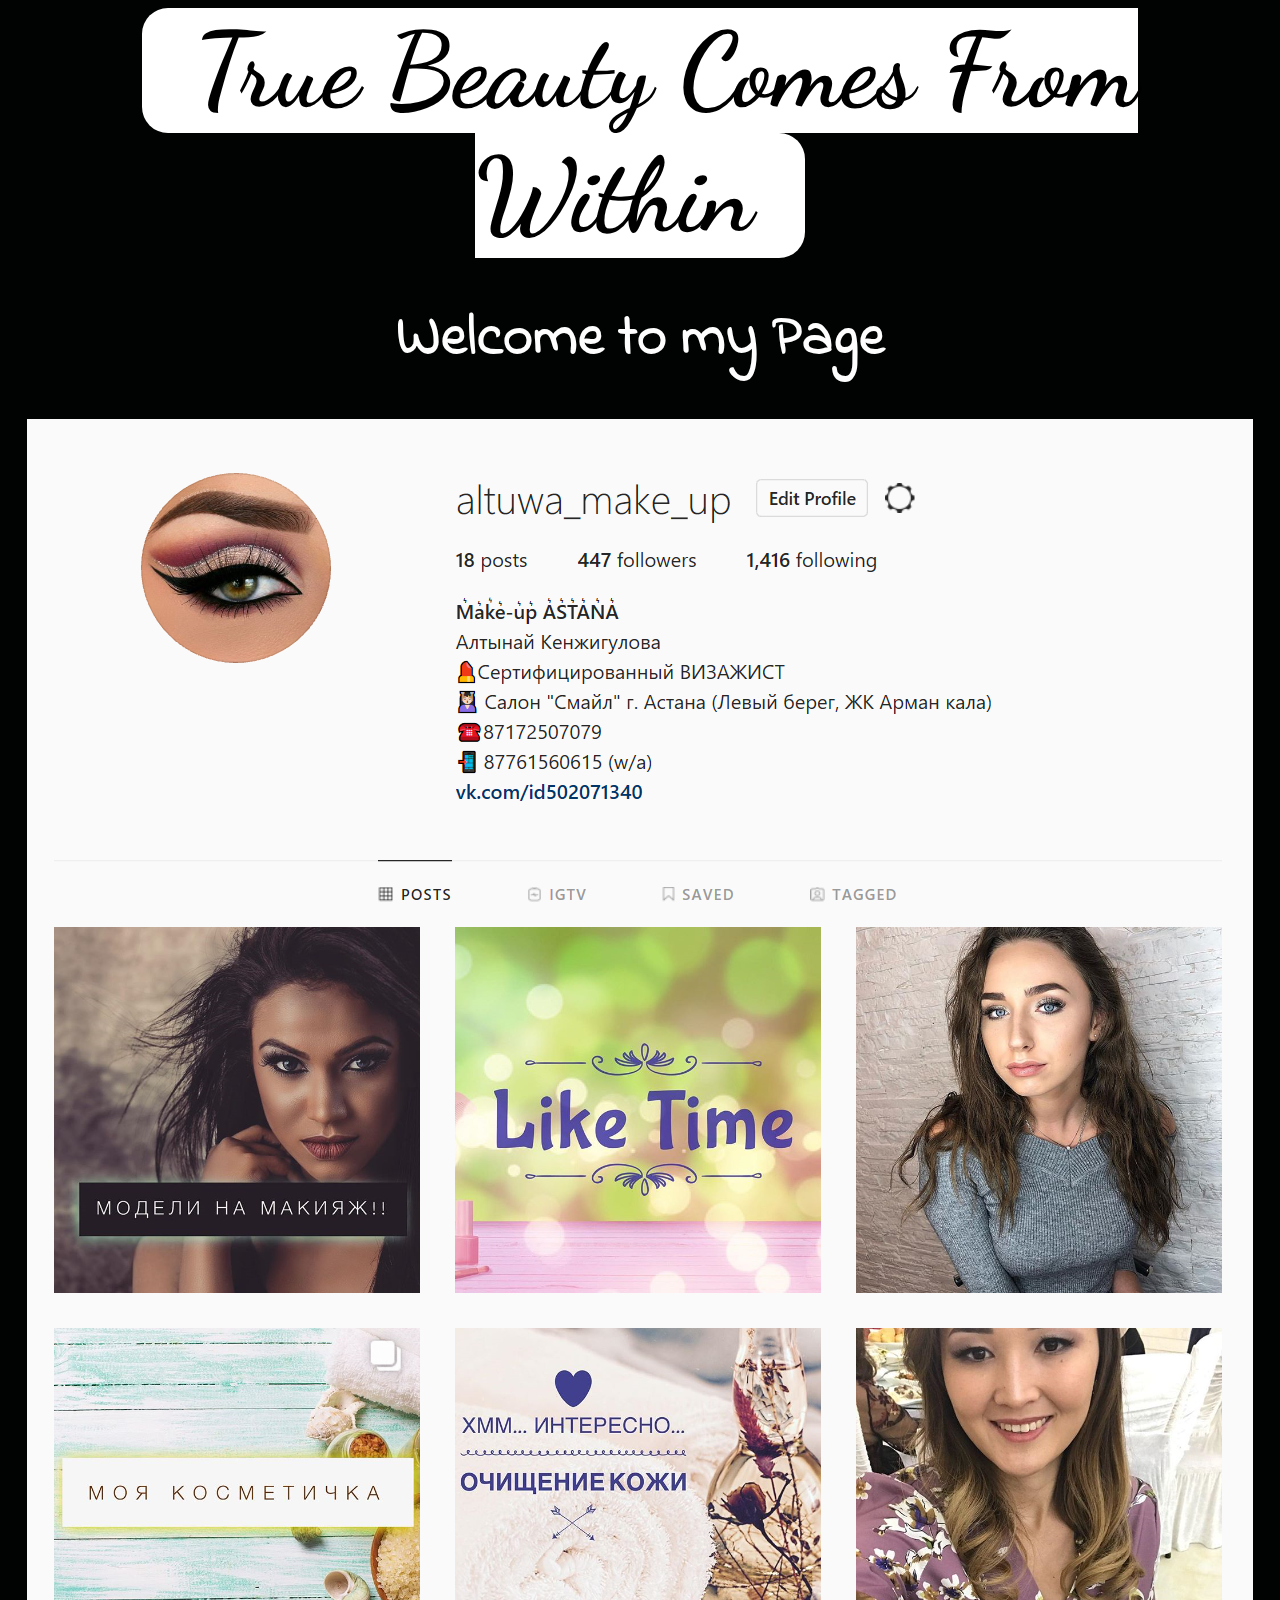
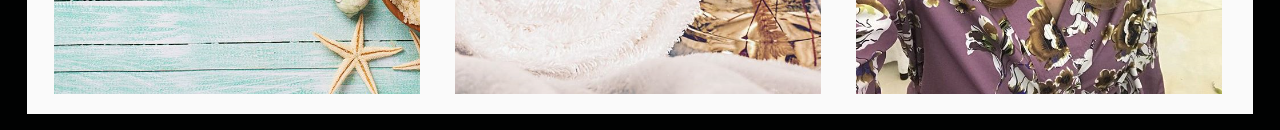
<file: index.html>
<!DOCTYPE html>
<html lang="en">
<head>
    <meta charset="UTF-8">
    <meta name="viewport" content="width=device-width, initial-scale=1.0">
    <meta http-equiv="X-UA-Compatible" content="ie=edge">
    <title>Document</title>
    <link rel="stylesheet" type="text/css" href="styles.css">
    <link href="https://fonts.googleapis.com/css?family=Dancing+Script|Indie+Flower" rel="stylesheet"> 
</head>
<body>
        
        <div class="title">
            <h2 class="logo">True Beauty Comes From Within</h2>
            <h1>Welcome to my Page</h1>
            <img class="capture" src="pictures/Capture.PNG" />
        </div>
</body>
</html>
</file>
<file: styles.css>
h1 {
    font-size: 3.6em;
}

.title {
    text-align: center;
}
body {
    text-align: center;
    background:rgb(1, 2, 2);
    color: rgb(255, 254, 254);
    font-family: 'Indie Flower', cursive;

}
.logo {
    font-family: 'Dancing Script', cursive;
    font-size: 6.5em;
    color: #000;
    background: #fff;
    display: inline;
    padding: 0 0.5em;
    border-radius: 0.25em;

}
</file>
